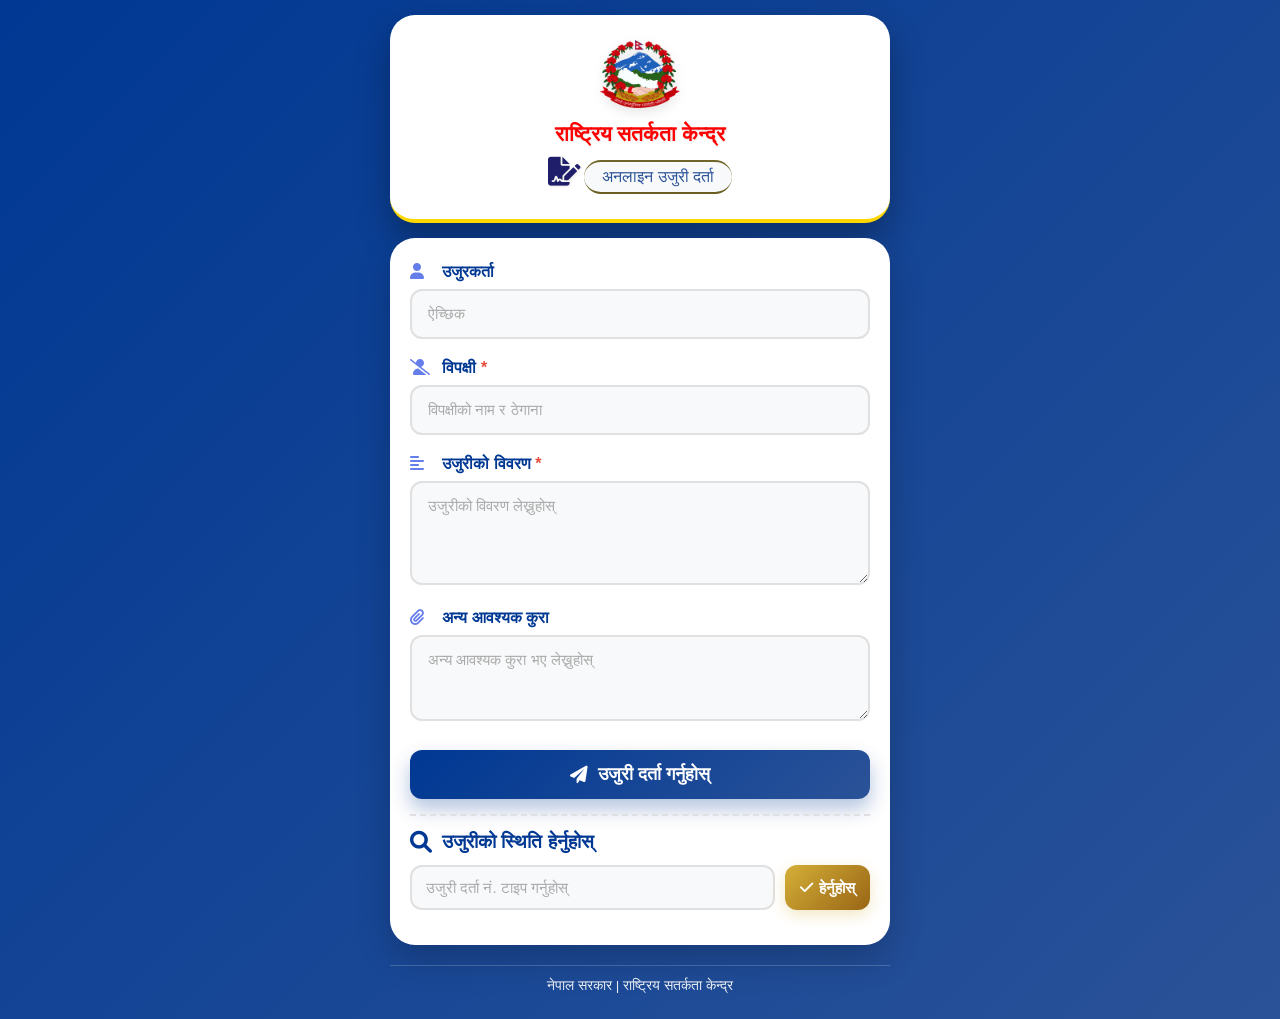
<file: form1.html>
<!DOCTYPE html>
<html lang="ne">
<head>
    <meta charset="UTF-8">
    <meta name="viewport" content="width=device-width, initial-scale=1.0, maximum-scale=1.0, user-scalable=yes">
    <title>राष्ट्रिय सतर्कता केन्द्र - उजुरी दर्ता</title>
    <!-- Font Awesome 5 Icons -->
    <link rel="stylesheet" href="https://cdnjs.cloudflare.com/ajax/libs/font-awesome/6.0.0-beta3/css/all.min.css">
    <style>
        * {
            margin: 0;
            padding: 0;
            box-sizing: border-box;
            font-family: 'Segoe UI', Tahoma, Geneva,'Kalimati', sans-serif;
        }

        body {
            background: linear-gradient(135deg, #003893 0%, #2a5298 100%);
            min-height: 100vh;
            padding: 15px;
            display: flex;
            justify-content: center;
            align-items: flex-start;
        }

        .container {
            width: 100%;
            max-width: 500px;
            margin: 0 auto;
        }

        /* Government Header - Updated */
        .header {
            background: white;
            border-radius: 25px 25px 25px 25px;
            padding: 25px 20px;
            margin-bottom: 15px;
            box-shadow: 0 15px 35px rgba(0,0,0,0.3);
            text-align: center;
            border-bottom: 4px solid #ffd700;
        }

        .header img {
            width: 80px;
            height: auto;
            margin-bottom: 12px;
            filter: drop-shadow(0 4px 6px rgba(0,0,0,0.1));
        }

        #emblem-fallback {
            font-size: 4rem;
            color: #224782;
            margin-bottom: 15px;
        }

        .header h1 {
            color: #ff0000; /* Red color */
            font-size: 1.3rem;
            font-weight: 700;
            margin-bottom: 8px;
            line-height: 1;
            text-shadow: 1px 1px 2px rgba(0,0,0,0.1);
        }

        .header i {
            font-size: 1.8rem;
            color: #1e1e6b; /* Blue color for fa-file-signature */
            margin: 5px 0;
            text-shadow: 1px 1px 2px rgba(0,0,0,0.1);
        }

        .header p {
            color: #2a5298;
            font-size: 1rem;
            font-weight: 500;
            border-top: 2px solid #706529;
            border-bottom: 2px solid #6a5f20;
            display: inline-block;
            padding: 6px 18px;
            margin-top: 8px;
            background: #f8f9fa;
            border-radius: 30px;
        }

        /* Main Card */
        .card {
            background: white;
            border-radius: 25px;
            padding: 25px 20px;
            box-shadow: 0 15px 35px rgba(0,0,0,0.2);
            margin-bottom: 20px;
        }

        /* Form Title - Simplified */
        .form-title {
            display: none; /* Hidden since we have header title */
        }

        /* Form Groups */
        .form-group {
            margin-bottom: 20px;
        }

        .form-group label {
            display: block;
            margin-bottom: 8px;
            color: #003893;
            font-weight: 600;
            font-size: 1rem;
        }

        .form-group label i {
            margin-right: 8px;
            color: #667eea;
            width: 20px;
        }

        /* Input Fields */
        .input-field {
            width: 100%;
            padding: 14px 16px;
            border: 2px solid #e0e0e0;
            border-radius: 12px;
            font-size: 1rem;
            transition: all 0.3s;
            background: #f8f9fa;
        }

        .input-field:focus {
            outline: none;
            border-color: #003893;
            background: white;
            box-shadow: 0 5px 15px rgba(0, 56, 147, 0.1);
        }

        .input-field::placeholder {
            color: #aaa;
            font-size: 0.95rem;
        }

        textarea.input-field {
            resize: vertical;
            min-height: 80px;
        }

        /* Button */
        .btn-register {
            width: 100%;
            padding: 14px; /* Slightly reduced padding */
            border: none;
            border-radius: 12px;
            background: linear-gradient(135deg, #003893, #2a5298);
            color: white;
            font-size: 1.1rem;
            font-weight: 600;
            cursor: pointer;
            transition: all 0.3s;
            display: flex;
            align-items: center;
            justify-content: center;
            gap: 10px;
            margin: 25px 0 15px 0; /* Adjusted margins */
            box-shadow: 0 10px 20px rgba(0, 56, 147, 0.3);
        }

        .btn-register:hover {
            transform: translateY(-2px);
            box-shadow: 0 15px 30px rgba(0, 56, 147, 0.4);
        }

        .btn-register:active {
            transform: translateY(0);
        }

        /* Success Message */
        .success-message {
            background: #d4edda;
            color: #155724;
            padding: 12px; /* Reduced padding */
            border-radius: 12px;
            margin: 10px 0 15px 0; /* Reduced margins */
            display: none;
            align-items: center;
            gap: 12px;
            border-left: 4px solid #28a745;
            animation: slideIn 0.3s ease;
        }

        .success-message.show {
            display: flex;
        }

        .success-message i {
            font-size: 1.3rem;
        }

        @keyframes slideIn {
            from {
                opacity: 0;
                transform: translateY(-10px);
            }
            to {
                opacity: 1;
                transform: translateY(0);
            }
        }

        /* Status Check Section */
        .status-section {
            margin-top: 15px; /* Reduced top margin */
            border-top: 2px dashed #e0e0e0;
            padding-top: 15px; /* Reduced padding */
        }

        .status-title {
            display: flex;
            align-items: center;
            gap: 10px;
            margin-bottom: 12px; /* Reduced margin */
        }

        .status-title i {
            font-size: 22px;
            color: #003893;
        }

        .status-title h4 {
            color: #003893;
            font-size: 1.2rem;
            font-weight: 600;
        }

        .status-input-group {
            display: flex;
            gap: 10px;
            margin-bottom: 10px; /* Reduced margin */
        }

        .status-input-group .input-field {
            flex: 1;
            padding: 10px 14px; /* Reduced padding */
        }

        .btn-check {
            padding: 0 15px; /* Adjusted padding */
            border: none;
            border-radius: 12px;
            background: linear-gradient(135deg, #d4af37, #996515);
            color: white;
            font-weight: 600;
            cursor: pointer;
            font-size: 0.95rem;
            display: flex;
            align-items: center;
            gap: 6px;
            white-space: nowrap;
            box-shadow: 0 5px 15px rgba(212, 175, 55, 0.3);
            height: 45px; /* Fixed height for consistency */
        }

        .btn-check:active {
            transform: scale(0.98);
        }

        /* Status Display */
        .status-display {
            padding: 12px; /* Reduced padding */
            border-radius: 12px;
            background: #f8f9fa;
            border-left: 4px solid #003893;
            display: none;
            margin-top: 8px; /* Reduced margin */
            animation: slideIn 0.3s ease;
        }

        .status-display.active {
            display: block;
        }

        .status-item {
            display: flex;
            align-items: center;
            gap: 12px;
        }

        .status-item i {
            font-size: 24px;
            color: #003893;
        }

        .status-details h5 {
            color: #003893;
            font-size: 1rem;
            margin-bottom: 4px;
        }

        .status-details p {
            color: #666;
            font-size: 0.9rem;
            margin-bottom: 6px; /* Reduced margin */
        }

        .status-badge {
            display: inline-block;
            padding: 4px 10px; /* Slightly reduced padding */
            border-radius: 20px;
            font-size: 0.8rem;
            font-weight: 600;
        }

        .status-badge.pending {
            background: #fff3cd;
            color: #856404;
        }

        .status-badge.progress {
            background: #cce5ff;
            color: #004085;
        }

        .status-badge.resolved {
            background: #d4edda;
            color: #155724;
        }

        /* Footer */
        .footer {
            text-align: center;
            color: white;
            font-size: 0.85rem;
            margin: 20px 0 10px 0; /* Reduced margin */
            opacity: 0.9;
        }

        hr {
            border: none;
            border-top: 1px solid rgba(255,255,255,0.2);
            margin: 12px 0; /* Reduced margin */
        }

        /* Required field indicator */
        .required::after {
            content: " *";
            color: #e74c3c;
            font-weight: bold;
        }

        /* Kalimati font for Nepali text */
        .nepali-text {
            font-family: 'Kalimati', 'Segoe UI', sans-serif;
        }

        /* Responsive adjustments */
        @media (max-width: 400px) {
            .header h1 {
                font-size: 1.4rem;
            }
            
            .status-input-group {
                flex-direction: column;
            }
            
            .btn-check {
                padding: 10px;
                justify-content: center;
                height: auto;
            }
        }
    </style>
</head>
<body>
    <form action="https://docs.google.com/forms/d/11HrvEvu8tLUSRGzaPUhl4dLwmERuoDB69NMvqkBbqgk/formResponse" method="POST"></form>
    <div class="container">
        <!-- Government Header with Coat of Arms -->
        <div class="header">
            <img src="emblem.png" alt="नेपाल सरकार" onerror="this.src='https://upload.wikimedia.org/wikipedia/commons/thumb/2/23/Emblem_of_Nepal.svg/200px-Emblem_of_Nepal.svg.png'; this.onerror=function(){this.style.display='none'; document.getElementById('emblem-fallback').style.display='block';};">
            <div id="emblem-fallback" style="display: none; font-size: 4rem; color: #003893; margin-bottom: 15px;">🇳🇵</div>
            <h1>राष्ट्रिय सतर्कता केन्द्र</h1>
            <i class="fas fa-file-signature"></i>
            <p>अनलाइन उजुरी दर्ता</p>
        </div>

        <!-- Main Card -->
        <div class="card">
            <!-- Complaint Form -->
            <form id="complaintForm">
                <!-- उजुरकर्ताको नाम र ठेगाना -->
                <div class="form-group">
                    <label><i class="fas fa-user"></i> उजुरकर्ता</label>
                    <input type="text" class="input-field" placeholder="ऐच्छिक" required>
                </div>

                <!-- विपक्षी -->
                <div class="form-group">
                    <label class="required"><i class="fas fa-user-slash"></i> विपक्षी</label>
                    <input type="text" class="input-field" placeholder="विपक्षीको नाम र ठेगाना" required>
                </div>

                <!-- उजुरीको विवरण -->
                <div class="form-group">
                    <label class="required"><i class="fas fa-align-left"></i> उजुरीको विवरण</label>
                    <textarea class="input-field" rows="4" placeholder="उजुरीको विवरण लेख्नुहोस्" required></textarea>
                </div>

                <!-- अन्य आवश्यक कुरा -->
                <div class="form-group">
                    <label><i class="fas fa-paperclip"></i> अन्य आवश्यक कुरा</label>
                    <textarea class="input-field" rows="3" placeholder="अन्य आवश्यक कुरा भए लेख्नुहोस्"></textarea>
                </div>

                <button type="submit" class="btn-register">
                    <i class="fas fa-paper-plane"></i> उजुरी दर्ता गर्नुहोस्
                </button>

                <!-- Success Message -->
                <div class="success-message" id="registerSuccess">
                    <i class="fas fa-check-circle"></i>
                    <span>उजुरी सफलतापूर्वक दर्ता भयो! धन्यवाद।</span>
                </div>
            </form>

            <!-- Status Check Section -->
            <div class="status-section">
                <div class="status-title">
                    <i class="fas fa-search"></i>
                    <h4>उजुरीको स्थिति हेर्नुहोस्</h4>
                </div>

                <div class="status-input-group">
                    <input type="text" class="input-field" placeholder="उजुरी दर्ता नं. टाइप गर्नुहोस्" id="searchComplaint">
                    <button class="btn-check" id="checkStatusBtn">
                        <i class="fas fa-check"></i> हेर्नुहोस्
                    </button>
                </div>

                <!-- Status Display -->
                <div class="status-display" id="statusDisplay">
                    <div class="status-item">
                        <i class="fas fa-info-circle"></i>
                        <div class="status-details">
                            <h5 id="complaintTitle">उजुरी नं: NVC/२०८१/००१</h5>
                            <p id="complaintDesc">तपाईंको उजुरी दर्ता भई छानविनको क्रममा छ।</p>
                            <span class="status-badge processing" id="statusBadge">प्रक्रियामा</span>
                        </div>
                    </div>
                </div>
            </div>
        </div>

        <!-- Footer -->
        <div class="footer">
            <hr>
            <p>नेपाल सरकार | राष्ट्रिय सतर्कता केन्द्र</p>
        </div>
    </div>

    <script>
        // Form submit handler
        document.getElementById('complaintForm').addEventListener('submit', function(e) {
            e.preventDefault();
            
            const successMsg = document.getElementById('registerSuccess');
            successMsg.classList.add('show');
            
            // Reset form after success
            this.reset();
            
            setTimeout(() => {
                successMsg.classList.remove('show');
            }, 4000);
        });

        // Status check handler
        document.getElementById('checkStatusBtn').addEventListener('click', function() {
            const searchValue = document.getElementById('searchComplaint').value;
            
            if(searchValue.trim() === '') {
                alert('कृपया उजुरी दर्ता नं. टाइप गर्नुहोस्');
                return;
            }

            const statusDisplay = document.getElementById('statusDisplay');
            statusDisplay.classList.add('active');

            document.getElementById('complaintTitle').textContent = `उजुरी नं: ${searchValue}`;
            
            // Random status for demo
            const statuses = ['pending', 'progress', 'resolved'];
            const randomStatus = statuses[Math.floor(Math.random() * statuses.length)];
            
            const badge = document.getElementById('statusBadge');
            badge.className = 'status-badge';
            
            if(randomStatus === 'pending') {
                badge.classList.add('pending');
                badge.textContent = 'छानविन भैरहेको';
                document.getElementById('complaintDesc').textContent = 'तपाईंको उजुरी दर्ता भई छानविनको अवस्थामा छ।';
            } else if(randomStatus === 'progress') {
                badge.classList.add('progress');
                badge.textContent = 'प्रक्रियामा';
                document.getElementById('complaintDesc').textContent = 'तपाईंको उजुरी उपर छानविन भइरहेको छ।';
            } else {
                badge.classList.add('resolved');
                badge.textContent = 'समाधान भयो';
                document.getElementById('complaintDesc').textContent = 'तपाईंको उजुरीको फछ्र्यौट भइसकेको छ।';
            }
        });
    </script>
    </form>
</body>
</html>
</file>
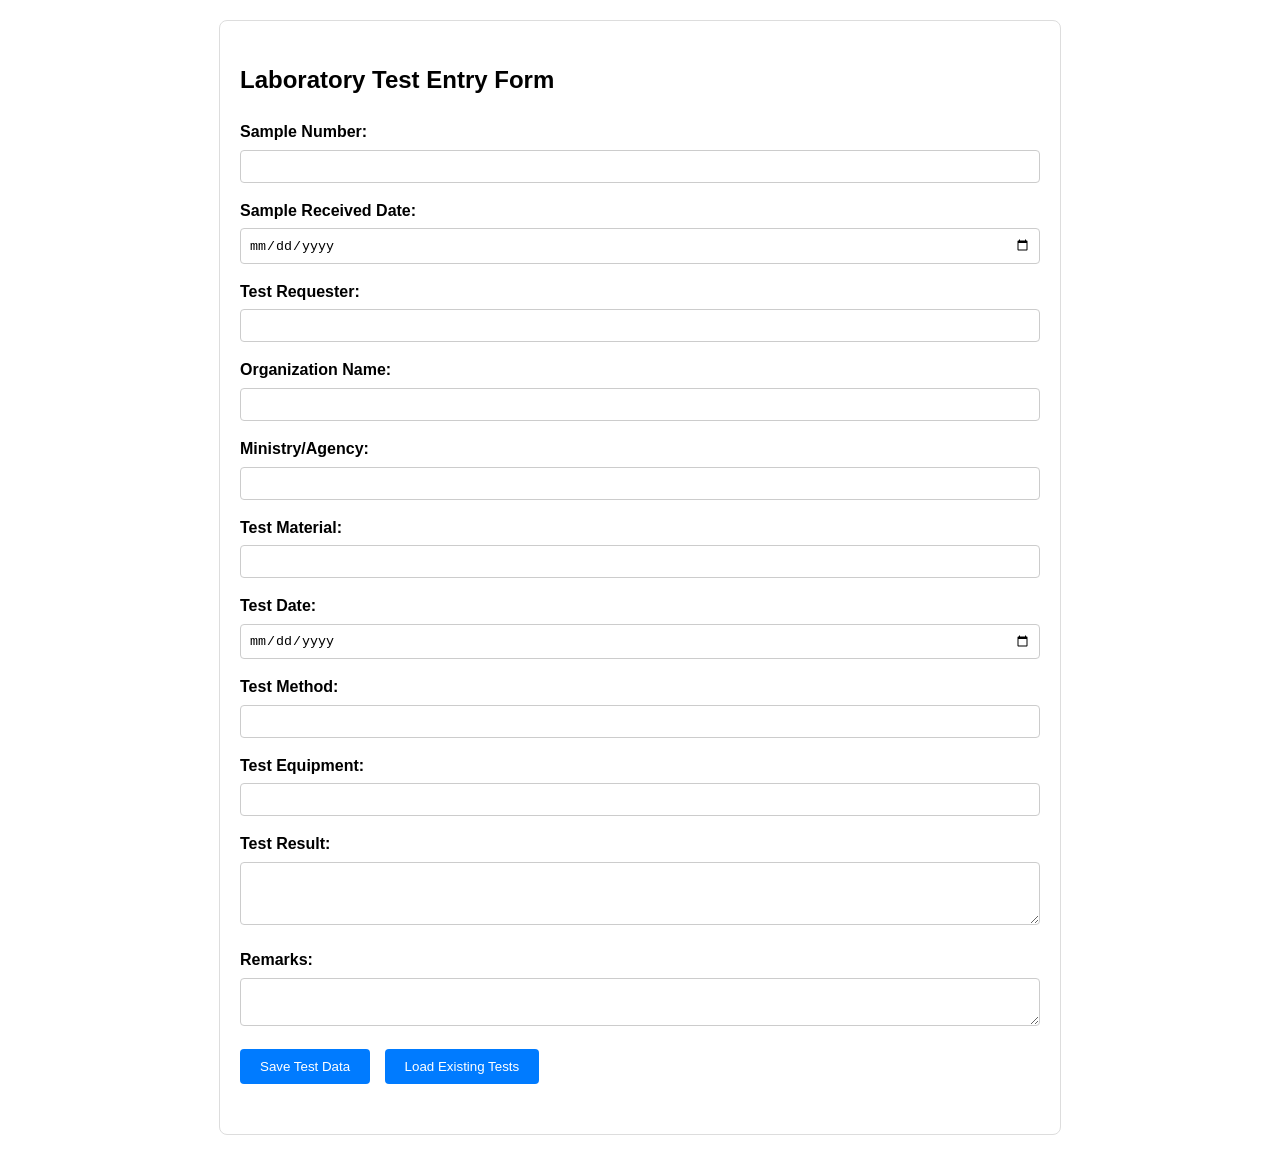
<file: laboratory-test-example.html>
<!DOCTYPE html>
<html lang="ne">
<head>
    <meta charset="UTF-8">
    <meta name="viewport" content="width=device-width, initial-scale=1.0">
    <title> Laboratory Test Form - Example</title>
    <style>
        body { font-family: 'Noto Sans Devanagari', sans-serif; margin: 20px; line-height: 1.6; }
        .form-container { max-width: 800px; margin: 0 auto; padding: 20px; border: 1px solid #ddd; border-radius: 8px; }
        .form-group { margin-bottom: 15px; }
        label { display: block; margin-bottom: 5px; font-weight: bold; }
        input, textarea, select { width: 100%; padding: 8px; border: 1px solid #ccc; border-radius: 4px; box-sizing: border-box; }
        button { background-color: #007bff; color: white; padding: 10px 20px; border: none; border-radius: 4px; cursor: pointer; margin-right: 10px; }
        button:hover { background-color: #0056b3; }
        .success { color: green; margin-top: 10px; }
        .error { color: red; margin-top: 10px; }
    </style>
</head>
<body>
    <div class="form-container">
        <h2> Laboratory Test Entry Form</h2>
        <form id="labTestForm">
            <div class="form-group">
                <label for="sampleNumber"> Sample Number:</label>
                <input type="text" id="sampleNumber" name="sampleNumber" required>
            </div>
            
            <div class="form-group">
                <label for="sampleReceivedDate"> Sample Received Date:</label>
                <input type="date" id="sampleReceivedDate" name="sampleReceivedDate" required>
            </div>
            
            <div class="form-group">
                <label for="testRequester"> Test Requester:</label>
                <input type="text" id="testRequester" name="testRequester" required>
            </div>
            
            <div class="form-group">
                <label for="organizationName"> Organization Name:</label>
                <input type="text" id="organizationName" name="organizationName" required>
            </div>
            
            <div class="form-group">
                <label for="ministry"> Ministry/Agency:</label>
                <input type="text" id="ministry" name="ministry" required>
            </div>
            
            <div class="form-group">
                <label for="testMaterial"> Test Material:</label>
                <input type="text" id="testMaterial" name="testMaterial" required>
            </div>
            
            <div class="form-group">
                <label for="testDate"> Test Date:</label>
                <input type="date" id="testDate" name="testDate" required>
            </div>
            
            <div class="form-group">
                <label for="testMethod"> Test Method:</label>
                <input type="text" id="testMethod" name="testMethod" required>
            </div>
            
            <div class="form-group">
                <label for="testEquipment"> Test Equipment:</label>
                <input type="text" id="testEquipment" name="testEquipment" required>
            </div>
            
            <div class="form-group">
                <label for="testResult"> Test Result:</label>
                <textarea id="testResult" name="testResult" rows="3" required></textarea>
            </div>
            
            <div class="form-group">
                <label for="remarks"> Remarks:</label>
                <textarea id="remarks" name="remarks" rows="2"></textarea>
            </div>
            
            <button type="submit">Save Test Data</button>
            <button type="button" onclick="loadTests()">Load Existing Tests</button>
        </form>
        
        <div id="message"></div>
        
        <div id="testList" style="margin-top: 30px;"></div>
    </div>

    <!-- Include the existing API and configuration files -->
    <script src="config.js"></script>
    <script src="api.js"></script>
    <script src="state.js"></script>
    
    <script>
        // Initialize form
        document.getElementById('labTestForm').addEventListener('submit', async function(e) {
            e.preventDefault();
            
            const formData = new FormData(this);
            const testData = {};
            
            // Convert form data to object
            for (let [key, value] of formData.entries()) {
                testData[key] = value;
            }
            
            try {
                // Save to Google Sheets using the API function
                const result = await NVC.Api.saveLaboratoryTestToGoogleSheets(testData);
                
                const messageDiv = document.getElementById('message');
                if (result.success) {
                    messageDiv.innerHTML = `<div class="success"> Test saved successfully! ID: ${result.id}</div>`;
                    this.reset();
                    loadTests(); // Refresh the list
                } else {
                    messageDiv.innerHTML = `<div class="error"> Error: ${result.message}</div>`;
                }
            } catch (error) {
                document.getElementById('message').innerHTML = `<div class="error"> Error: ${error.message}</div>`;
            }
        });

        // Load existing tests
        async function loadTests() {
            try {
                const result = await NVC.Api.getLaboratoryTestsFromGoogleSheets();
                const testListDiv = document.getElementById('testList');
                
                if (result.success && result.data.length > 0) {
                    let html = '<h3>Existing Laboratory Tests</h3><table border="1" style="width: 100%; border-collapse: collapse;">';
                    html += '<tr style="background-color: #f2f2f2;">';
                    html += '<th>Sample No.</th><th>Received Date</th><th>Requester</th><th>Organization</th><th>Test Date</th><th>Result</th><th>Actions</th>';
                    html += '</tr>';
                    
                    result.data.forEach(test => {
                        html += '<tr>';
                        html += `<td>${test.sampleNumber || ''}</td>`;
                        html += `<td>${test.sampleReceivedDate || ''}</td>`;
                        html += `<td>${test.testRequester || ''}</td>`;
                        html += `<td>${test.organizationName || ''}</td>`;
                        html += `<td>${test.testDate || ''}</td>`;
                        html += `<td>${test.testResult || ''}</td>`;
                        html += `<td><button onclick="deleteTest('${test.id}')">Delete</button></td>`;
                        html += '</tr>';
                    });
                    
                    html += '</table>';
                    testListDiv.innerHTML = html;
                } else {
                    testListDiv.innerHTML = '<p>No laboratory tests found.</p>';
                }
            } catch (error) {
                document.getElementById('testList').innerHTML = `<p class="error">Error loading tests: ${error.message}</p>`;
            }
        }

        // Delete a test
        async function deleteTest(testId) {
            if (confirm('Are you sure you want to delete this test?')) {
                try {
                    const result = await NVC.Api.deleteLaboratoryTestFromGoogleSheets(testId);
                    if (result.success) {
                        document.getElementById('message').innerHTML = '<div class="success">Test deleted successfully!</div>';
                        loadTests(); // Refresh the list
                    } else {
                        document.getElementById('message').innerHTML = `<div class="error">Error: ${result.message}</div>`;
                    }
                } catch (error) {
                    document.getElementById('message').innerHTML = `<div class="error">Error: ${error.message}</div>`;
                }
            }
        }

        // Load tests when page loads
        window.addEventListener('load', function() {
            // Check if NVC API is available
            if (typeof NVC === 'undefined' || !NVC.Api) {
                document.getElementById('message').innerHTML = '<div class="error">Error: NVC API not loaded. Please check configuration.</div>';
            } else {
                loadTests();
            }
        });
    </script>
</body>
</html>
</file>
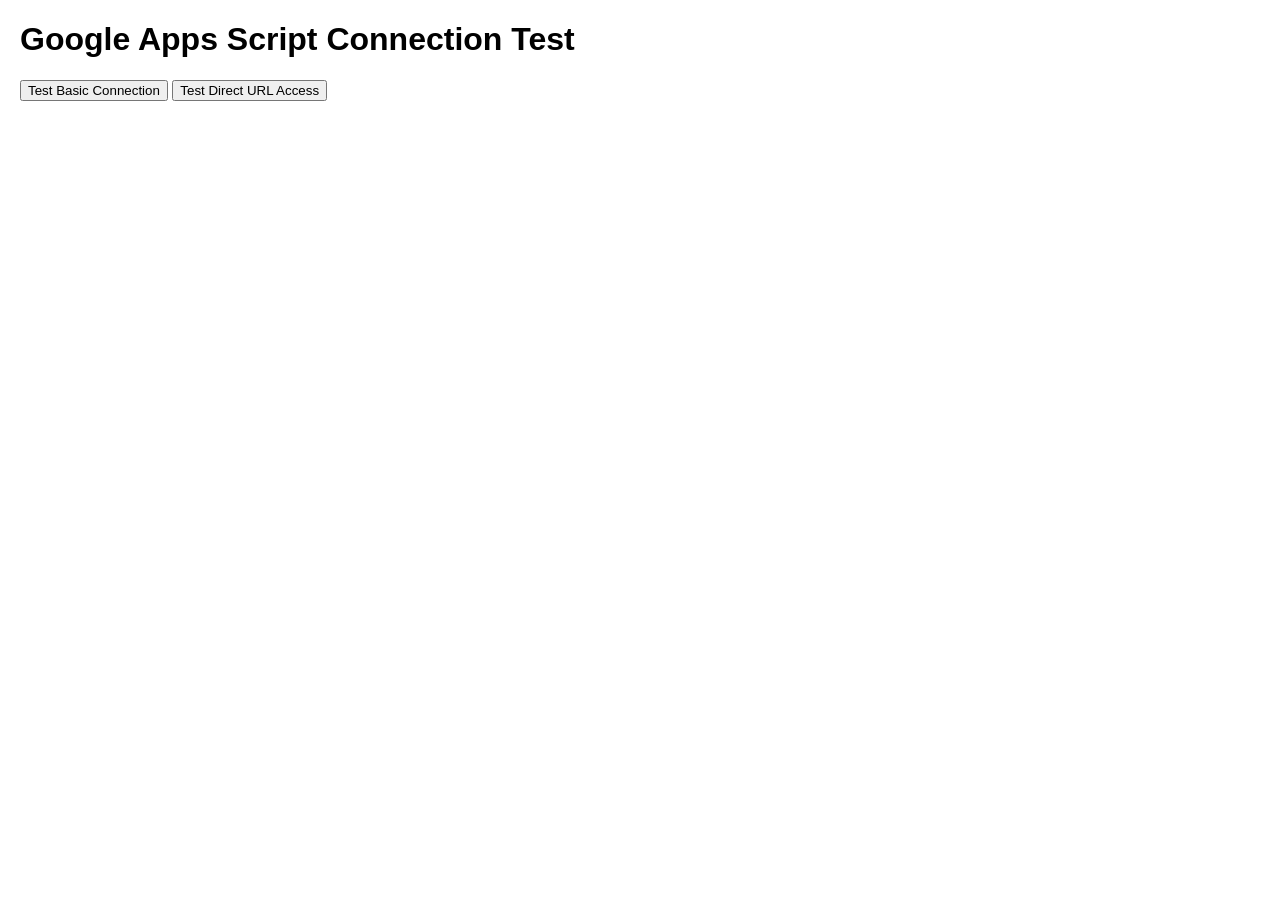
<file: simple-test.html>
<!DOCTYPE html>
<html>
<head>
    <title>Simple Google Apps Script Test</title>
    <style>
        body { font-family: Arial, sans-serif; margin: 20px; }
        .result { padding: 10px; margin: 10px 0; border-radius: 5px; }
        .success { background: #d4edda; color: #155724; }
        .error { background: #f8d7da; color: #721c24; }
        .info { background: #d1ecf1; color: #0c5460; }
    </style>
</head>
<body>
    <h1>Google Apps Script Connection Test</h1>
    <div id="results"></div>
    
    <button onclick="testBasicConnection()">Test Basic Connection</button>
    <button onclick="testDirectURL()">Test Direct URL Access</button>
    
    <script>
        const URL = 'https://script.google.com/macros/s/AKfycbxRYd4jlGrMngfhbbSSCvx8nY6t8h0Ht0Pv7WS5_Lm7KqlHUnkhUGzclnceAuDkem7v3w/exec'; // UPDATE THIS AFTER NEW DEPLOYMENT
        
        function log(message, type = 'info') {
            const results = document.getElementById('results');
            const div = document.createElement('div');
            div.className = `result ${type}`;
            div.innerHTML = `<strong>${new Date().toLocaleTimeString()}</strong>: ${message}`;
            results.appendChild(div);
        }
        
        function testBasicConnection() {
            log('Testing basic connection to Google Apps Script...', 'info');
            
            // Test with no parameters first
            const img = new Image();
            img.onload = function() {
                log('✅ Basic connection successful!', 'success');
            };
            img.onerror = function() {
                log('❌ Basic connection failed - deployment may not be accessible', 'error');
            };
            img.src = URL + '?t=' + Date.now();
        }
        
        function testDirectURL() {
            log('Testing direct URL access...', 'info');
            
            // Try to access the URL directly
            fetch(URL + '?action=test&apiKey=nvc2026secretkey', {
                method: 'GET',
                mode: 'no-cors'
            })
            .then(() => {
                log('✅ URL accessible (no-cors mode)', 'success');
            })
            .catch(error => {
                log('❌ URL not accessible: ' + error.message, 'error');
                log('Possible issues:', 'info');
                log('1. Deployment is not published as web app', 'info');
                log('2. doGet function is missing or has errors', 'info');
                log('3. Script permissions are not properly set', 'info');
                log('4. Deployment needs to be re-published', 'info');
            });
        }
    </script>
</body>
</html>
</file>
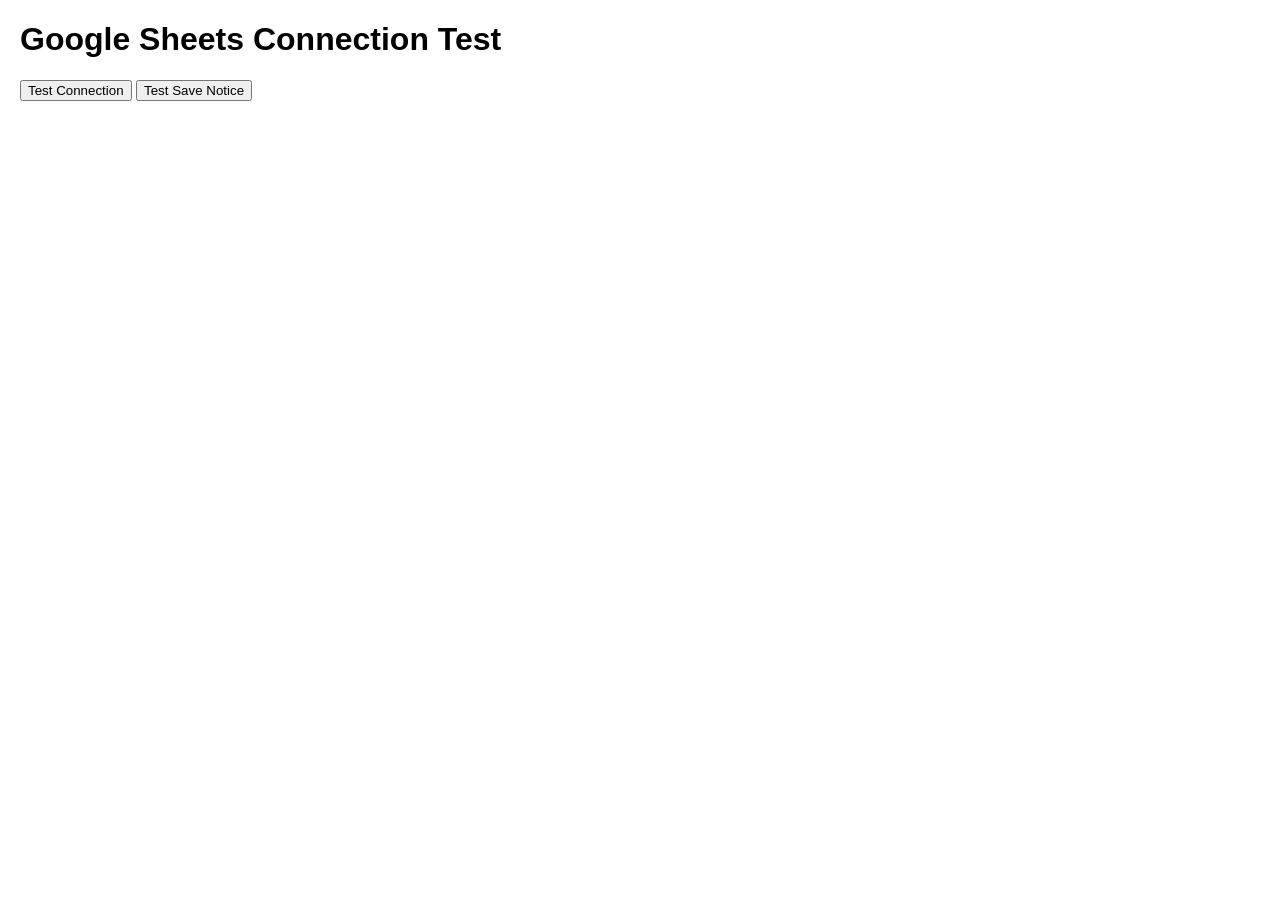
<file: test-google-sheets.html>
<!DOCTYPE html>
<html>
<head>
    <title>Google Sheets Connection Test</title>
    <style>
        body { font-family: Arial, sans-serif; margin: 20px; }
        .test-result { padding: 10px; margin: 10px 0; border-radius: 5px; }
        .success { background-color: #d4edda; color: #155724; }
        .error { background-color: #f8d7da; color: #721c24; }
        .info { background-color: #d1ecf1; color: #0c5460; }
    </style>
</head>
<body>
    <h1>Google Sheets Connection Test</h1>
    
    <div id="testResults"></div>
    
    <button onclick="testConnection()">Test Connection</button>
    <button onclick="testSaveNotice()">Test Save Notice</button>
    
    <script>
        const WEB_APP_URL = 'https://script.google.com/macros/s/AKfycbwTEX3902IoU0oIr9uRjUWqeVqBbFEpTwf5bHUFsAcj00m7Moyg5kt2xYd7AAa7j3-Syg/exec';
        const API_KEY = 'nvc2026secretkey';
        
        function log(message, type = 'info') {
            const results = document.getElementById('testResults');
            const div = document.createElement('div');
            div.className = `test-result ${type}`;
            div.innerHTML = `<strong>${new Date().toLocaleTimeString()}</strong>: ${message}`;
            results.appendChild(div);
        }
        
        function testConnection() {
            log('Testing connection to Google Apps Script...', 'info');
            
            const url = `${WEB_APP_URL}?action=getActiveNotices&apiKey=${API_KEY}&callback=testCallback&t=${Date.now()}`;
            
            // Create script element for JSONP
            const script = document.createElement('script');
            script.src = url;
            
            window.testCallback = function(response) {
                if (response && response.success) {
                    log('✅ Connection successful! Google Apps Script is accessible.', 'success');
                    log(`Found ${response.data ? response.data.length : 0} active notices.`, 'info');
                } else {
                    log('❌ Connection failed: ' + (response.error || 'Unknown error'), 'error');
                }
                document.body.removeChild(script);
            };
            
            script.onerror = function() {
                log('❌ Network error: Google Apps Script URL is not accessible', 'error');
                log('Possible causes:', 'info');
                log('1. Google Apps Script deployment permissions are not set to "Anyone"', 'info');
                log('2. The deployment URL is incorrect', 'info');
                log('3. The script is not published as a web app', 'info');
                document.body.removeChild(script);
            };
            
            document.body.appendChild(script);
        }
        
        function testSaveNotice() {
            log('Testing save notice functionality...', 'info');
            
            const noticeData = {
                title: 'Test Notice',
                description: 'This is a test notice from the connection test.',
                status: 'active',
                publishDate: new Date().toISOString().split('T')[0],
                uploadedBy: 'Test User'
            };
            
            const formData = new FormData();
            formData.append('action', 'saveNotice');
            formData.append('apiKey', API_KEY);
            formData.append('title', noticeData.title);
            formData.append('description', noticeData.description);
            formData.append('status', noticeData.status);
            formData.append('publishDate', noticeData.publishDate);
            formData.append('uploadedBy', noticeData.uploadedBy);
            
            fetch(WEB_APP_URL, {
                method: 'POST',
                body: formData,
                mode: 'no-cors'
            })
            .then(() => {
                log('✅ Save request sent successfully (no-cors mode)', 'success');
                log('Check your Google Sheets to see if the notice was saved.', 'info');
            })
            .catch(error => {
                log('❌ Save request failed: ' + error.message, 'error');
            });
        }
    </script>
</body>
</html>
</file>
